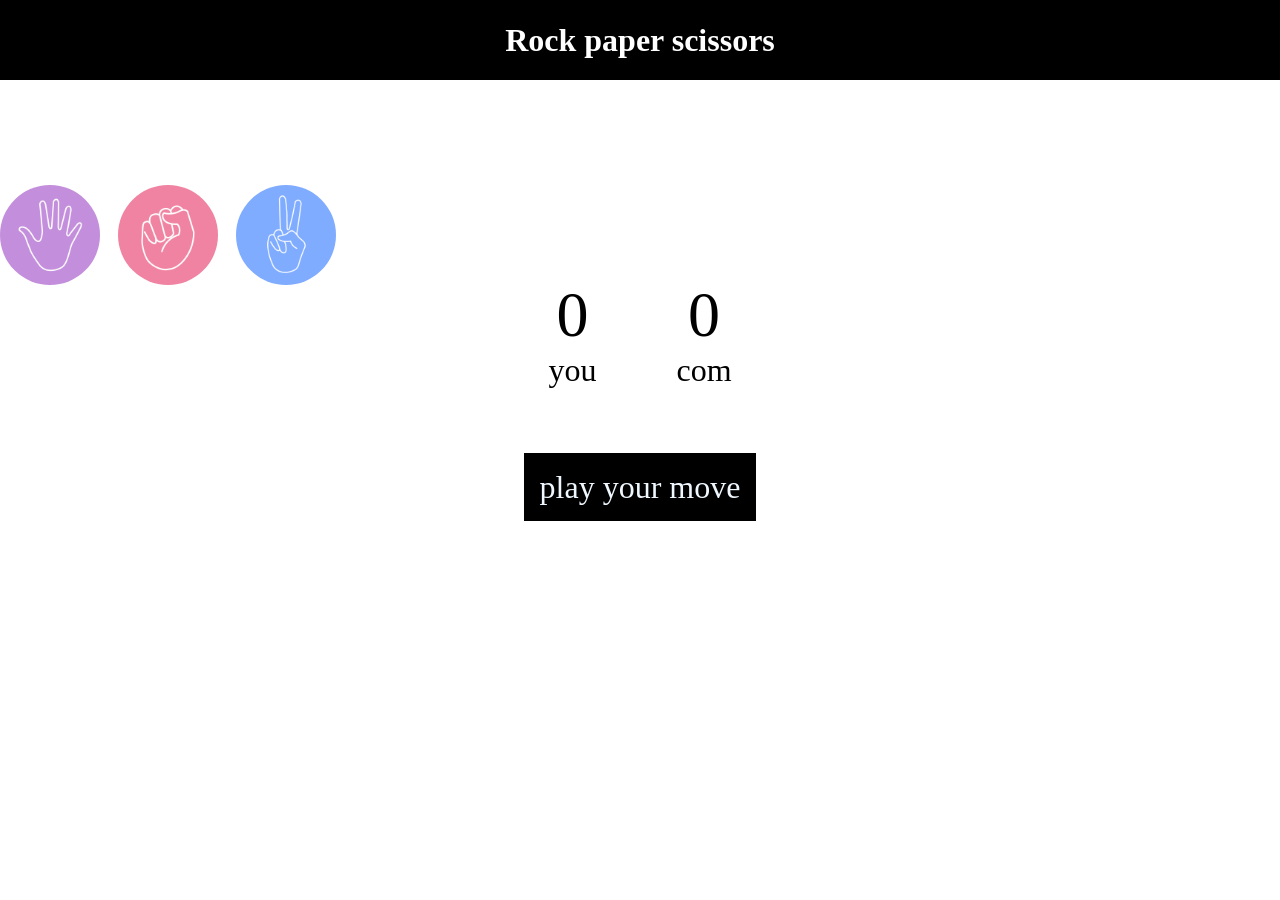
<file: new game/index.html>
<!DOCTYPE html>
<html lang="en">
<head>
    <meta charset="UTF-8">
    <meta name="viewport" content="width=device-width, initial-scale=1.0">
    <title>Rock Paper Scissors</title>
    <link rel="stylesheet" href="newstyle.css">
</head>
<body>
     <h1>Rock paper scissors</h1>
    <div class="choise">
        <div class="choise" id="paper">
            <image src="./images/paper.png"/>
        </div>
        <div class="choise" id="rock">
            <image src="./images/rock.png"/>
        </div>
        <div class="choise" id="scissors">
            <image src="./images/scissors.png"/>
        </div>
    </div>
   <div class="score-board">
     <div class="score">
        <p id="you-score">0</p>
        <p>you</p>
    </div>
    <div class="score">
        <p id="com-score">0</p>
        <p>com</p>
    </div>
   </div>
   <div class="msg-container">
    <p id="msg">play your move</p>
   </div>
<script src="app.js"></script>
</body>
</html>
</file>
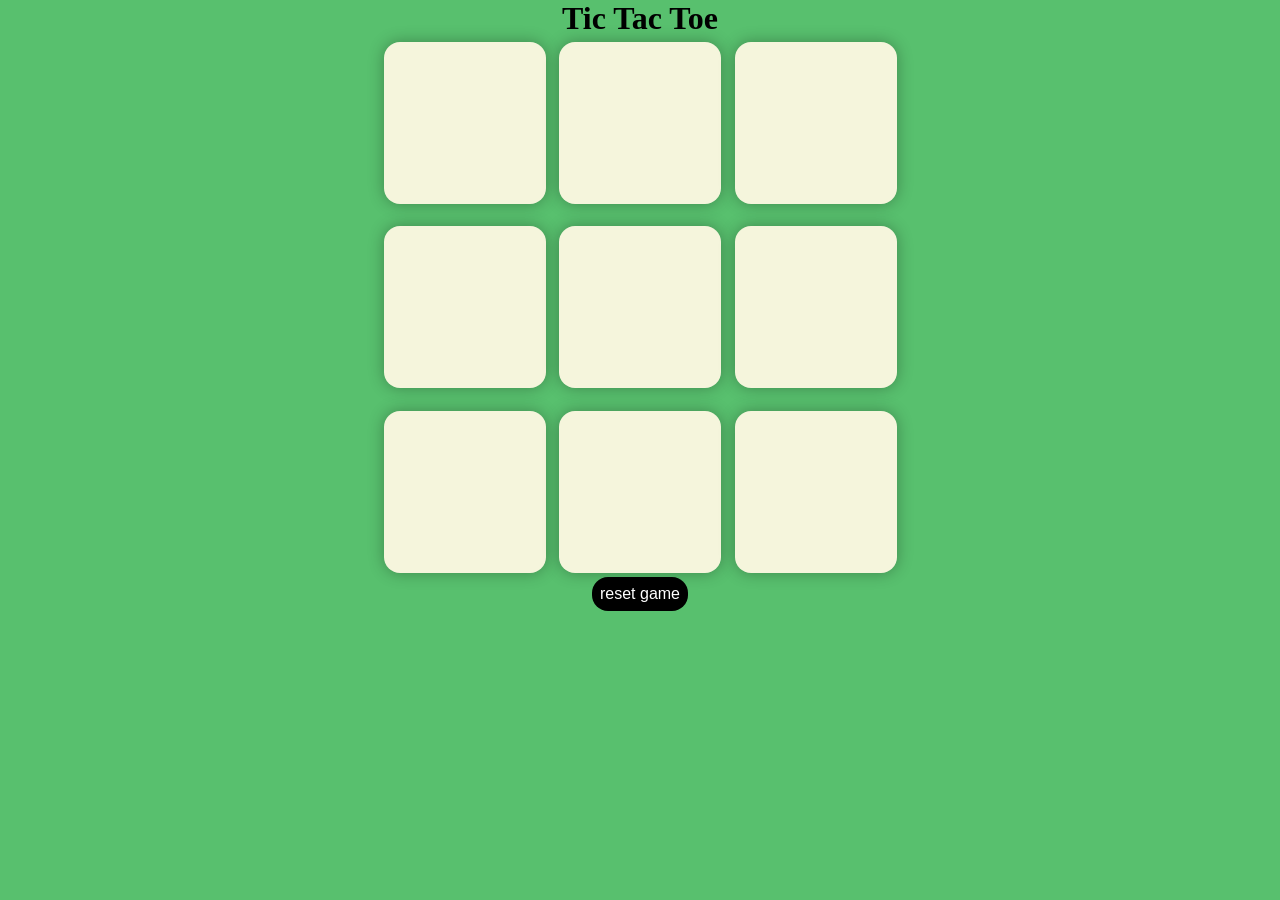
<file: Tic Tac Toe game/index.html>
<!DOCTYPE html>
<html lang="en">

<head>
  <meta charset="UTF-8">
  <meta name="viewport" content="width=device-width, initial-scale=1.0">
  <title>Tic Tac Toe</title>
  <link rel="stylesheet" href="style.css" />
</head>

<body>
  <div class="msg-container hide">
    <p id="msg"> winner</p>
    <button id="new-btn">new game</button>
  </div>
  <main>
    <h1>
      Tic Tac Toe
    </h1>
    <div class="container">
      <div class="game">
        <button class="box"></button>
        <button class="box"></button>
        <button class="box"></button>
        <button class="box"></button>
        <button class="box"></button>
        <button class="box"></button>
        <button class="box"></button>
        <button class="box"></button>
        <button class="box"></button>
      </div>
    </div>
    <button class="reset-btn">reset game</button>
  </main>
  <script src="first.js"></script>
</body>

</html>
</file>
<file: new game/newstyle.css>
* {
    margin: 0;
    padding: 0;
    text-align: center;
}

h1 {
    background-color: black;
    color: white;
    height: 5rem;
    line-height: 5rem;
}

.choise {
    height:70px;
    width: 70px;
    border-radius: 50%;
}
.choise:hover{
    cursor:pointer;
    background-color:black;
}

img {
    height: 100px;
    width: 100px;
    object-fit: cover;
    border-radius: 50%;
}

.choise {
    display: flex;
    align-items: center;
    gap: 3rem;
    margin-top: 5rem;

}
.score-board{
    display:flex;
    justify-content: center;
    font-size: 2rem;
    margin-top: 3rem;
    gap:5rem;
}
#you-score,#com-score{
    font-size: 4rem;
} 
.msg-container{
    margin-top: 5rem;
}
#msg{
    color:aliceblue;
    background-color: black;
    font-size: 2rem;
    display: inline;
    padding:1rem;
}
</file>
<file: Tic Tac Toe game/style.css>
* {
    margin: 0;
    padding: 0;
}

body {
    background-color: rgb(88, 192, 110);
    text-align: center;
}

.container {
    height: 60vh;
    display: flex;
    flex-wrap: wrap;
    justify-content: center;
    align-items: center;
    gap: 1.5vmin;
}

.game {
    width: 60vmin;
    height: 60vmin;
    display: flex;
    flex-wrap: wrap;
    justify-content: center;
    align-items: center;
    gap: 1.5vmin;
}

.box {
    width: 18vmin;
    height: 18vmin;
    border-radius: 1rem;
    border: none;
    box-shadow: 0 0 1rem rgba(0, 0, 0, 0.3);
    font-size: 8vmin;
    background-color: beige;
    color: black;
}

.reset-btn {
    padding: 0.5rem;
    font-size: 1rem;
    color: white;
    background-color: black;
    border-radius: 1rem;
    border: none;
}

#new-btn {
    padding: 0.5rem;
    font-size: 1rem;
    color: white;
    background-color: black;
    border-radius: 1rem;
    border: none;

}

#msg {
    color: rgb(37, 82, 231);
    font-size: 8vmin;
}

.msg-container {
    height: 30vmin;
}

.hide {
    display: none;
}
</file>
